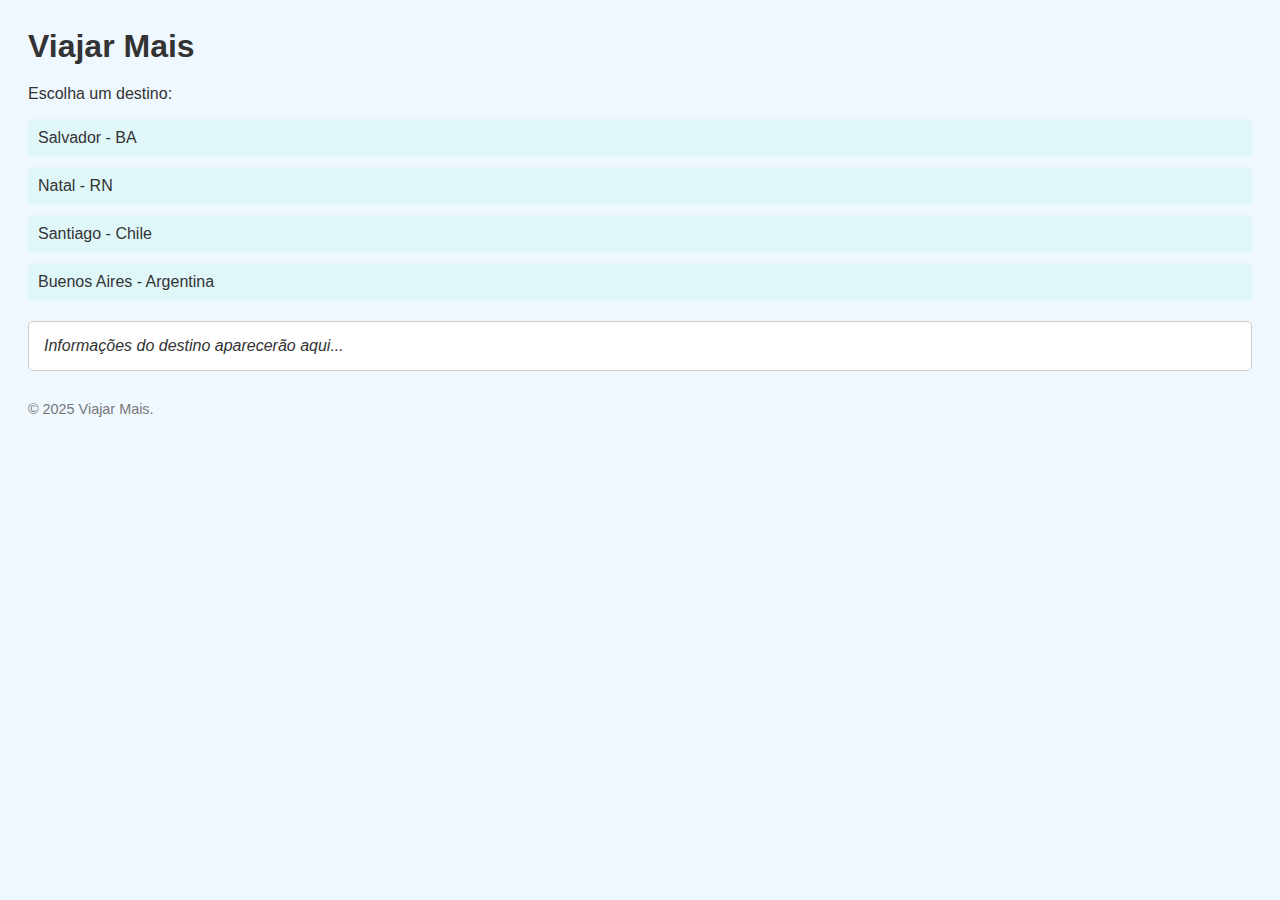
<file: prof-barbara/index.html>
<!DOCTYPE html>
<html lang="pt-BR">
<head>
  <meta charset="UTF-8" />
  <meta name="viewport" content="width=device-width, initial-scale=1.0" />
  <title>Viajar Mais</title>
  <link rel="stylesheet" href="style.css" />
</head>
<body>
  <header>Viajar Mais</header>

  <p>Escolha um destino:</p>
  <ul>
    <li onclick="buscarInfo('Salvador - BA')">Salvador - BA</li>
    <li onclick="buscarInfo('Natal - RN')">Natal - RN</li>
    <li onclick="buscarInfo('Santiago - Chile')">Santiago - Chile</li>
    <li onclick="buscarInfo('Buenos Aires - Argentina')">Buenos Aires - Argentina</li>
  </ul>

  <div id="info">Informações do destino aparecerão aqui...</div>

  <footer>© 2025 Viajar Mais.</footer>

  <script src="script.js"></script>
</body>
</html>
</file>
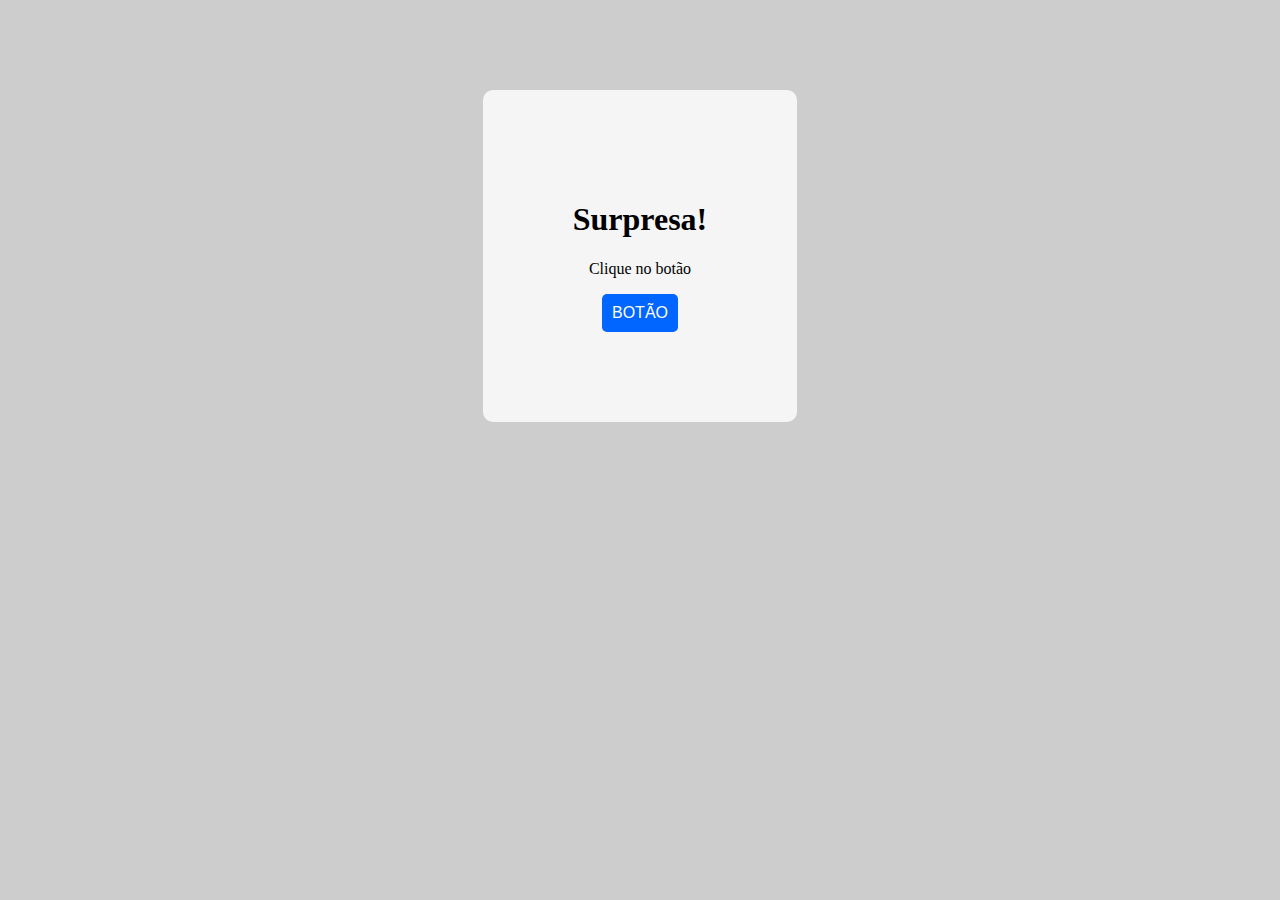
<file: prof-barbara/aula02/index.html>
<!DOCTYPE html>
<html lang="pt-br">
<head>
    <meta charset="UTF-8">
    <meta name="viewport" content="width=device-width, initial-scale=1.0">
    <title>URSAL</title>
    <link rel="stylesheet" href="style.css">
    <script src= "script.js"></script>
</head>
<body>
    <div class="container">
        <h1>Surpresa!</h1>
            <p id="mensagem">Clique no botão</p>
            <button onclick="mudarmensagem()">BOTÃO</button>
    </div>
</body>
</html>
</file>
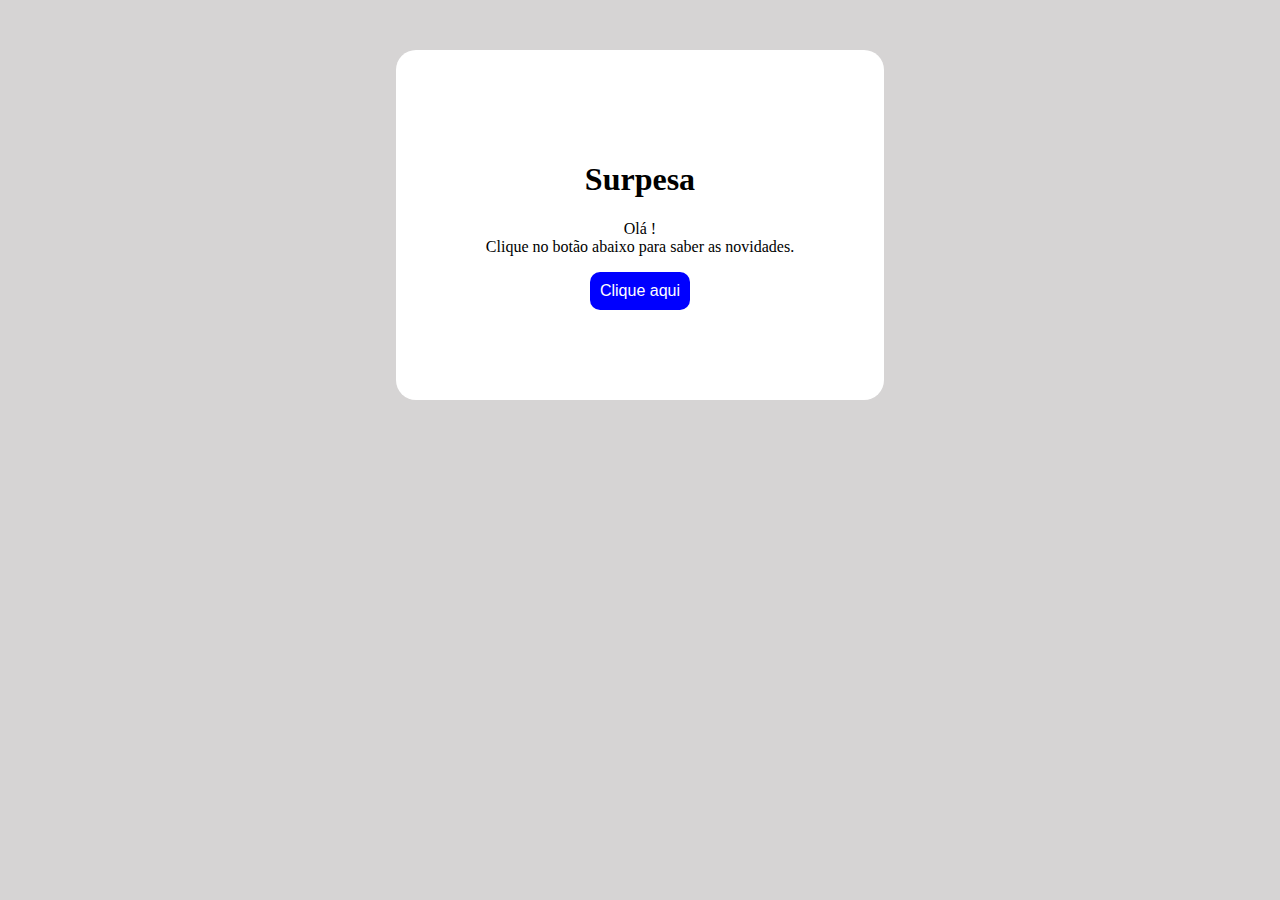
<file: prof-barbara/aula2/index.html>
<!DOCTYPE html>
<html lang="pt-br">

<head>
    <meta charset="UTF-8">
    <meta name="viewport" content="width=device-width, initial-scale=1.0">
    <title>Título do Navegador</title>
    <link rel="stylesheet" href="style.css">
    <script src="script.js"></script>
</head>

<body>
    <div class="container">
        <h1 id="titulo">Surpesa</h1>
        <p id="mensagem">Olá !<br>Clique no botão abaixo para saber as novidades.</p>
        <button id="botao" onclick="mudarMensagem()">Clique aqui</button>
    </div>
</body>
</html>
</file>
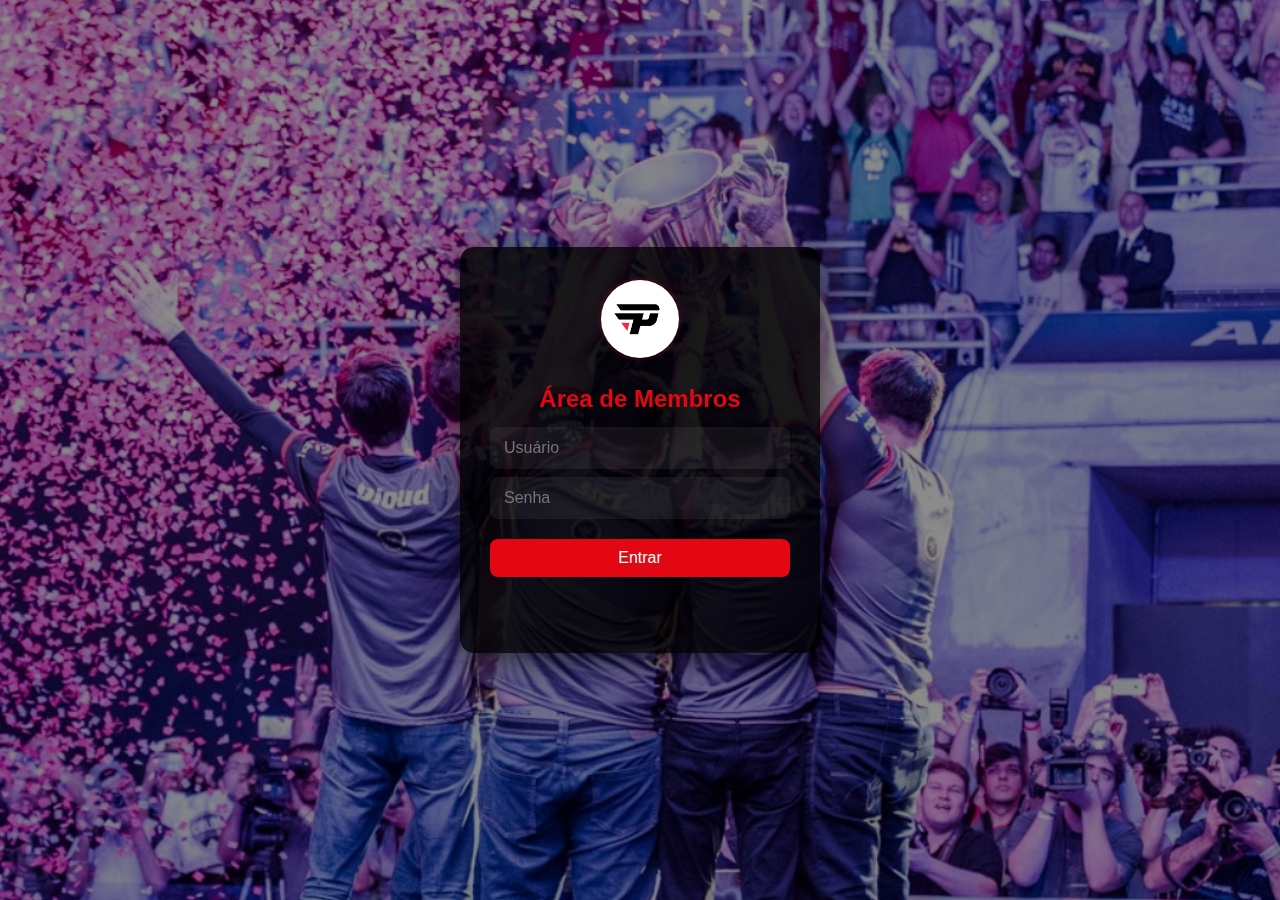
<file: prof-barbara/aula6/index.html>
<!DOCTYPE html>
<html lang="pt-BR">
<head>
  <meta charset="UTF-8" />
  <meta name="viewport" content="width=device-width,initial-scale=1" />
  <title>Login - paiN Gaming</title>

  <!-- Eu ligo o arquivo de estilos -->
  <link rel="stylesheet" href="style.css" />
</head>
<body>
  <!-- Eu deixo um overlay escuro por cima do background -->
  <div class="overlay"></div>

  <!-- Eu criei o container do login -->
  <main class="login-wrapper" role="main">
    <section class="login-container" aria-labelledby="titulo-login">
      <!-- Eu exibo o logo da paiN -->
      <img src="logo.png" alt="paiN Gaming Logo" class="logo" />

      <!-- Eu uso um título claro para a área de membros -->
      <h1 id="titulo-login">Área de Membros</h1>

      <!-- Eu deixo campos de entrada -->
      <input type="text" id="login" placeholder="Usuário" aria-label="Usuário" />
      <input type="password" id="senha" placeholder="Senha" aria-label="Senha" />

      <!-- Eu chamo a função entrar() -->
      <button type="button" onclick="entrar()">Entrar</button>

      <!-- Eu uso este elemento para mensagens -->
      <p id="mensagem" aria-live="polite"></p>
    </section>
  </main>

  <!-- Eu carrego o script -->
  <script src="script.js" defer></script>
</body>
</html>
</file>
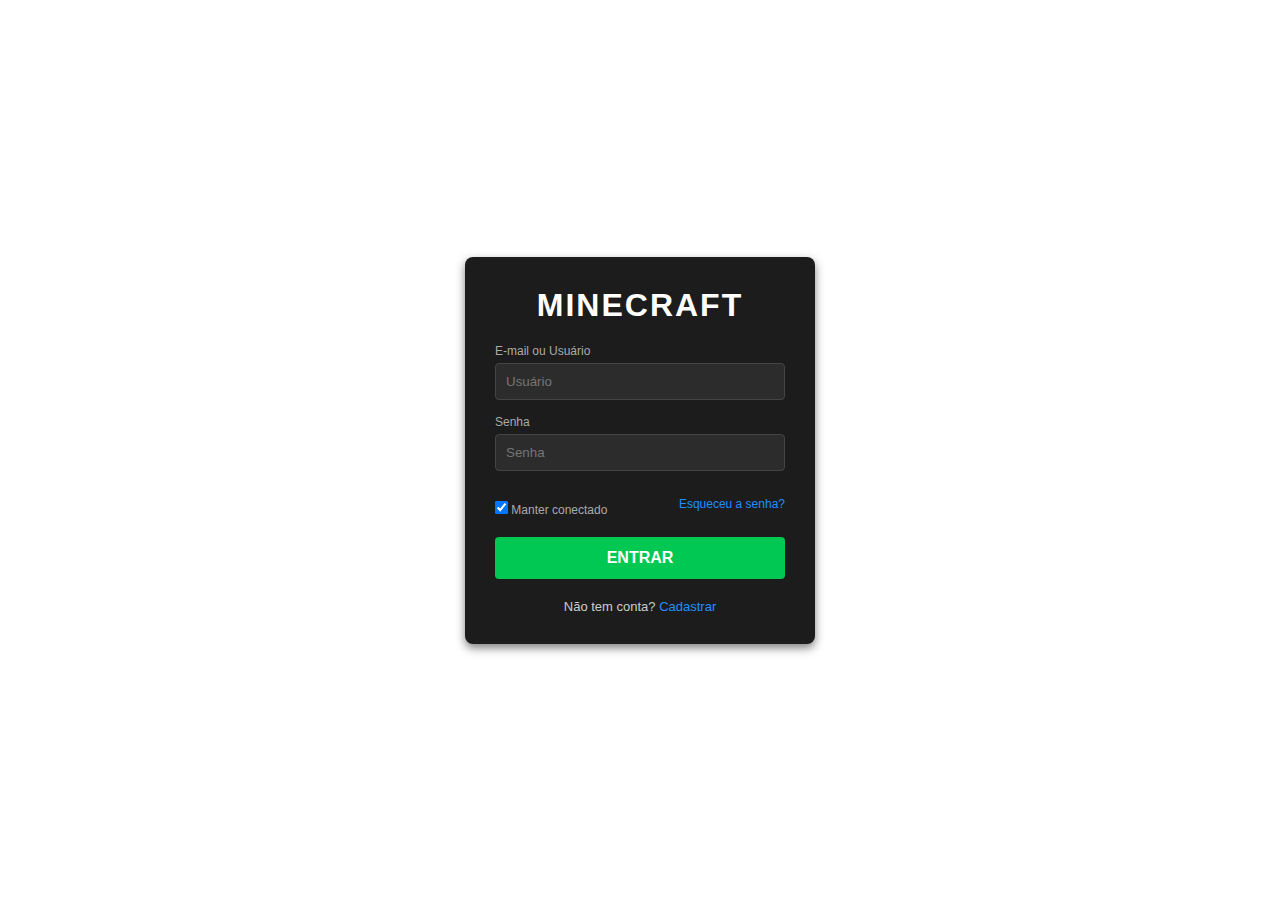
<file: projetos/tela-login-minecraft/index.html>
<!DOCTYPE html>
<html lang="en">
<head>
  <meta charset="UTF-8">
  <title>Minecraft Login Clone</title>
  <link rel="stylesheet" href="style.css">
</head>
<body>
  <div class="login-container">
    <h1 class="logo">MINECRAFT</h1>

    <form>
      <label for="username">E-mail ou Usuário</label>
      <input type="text" id="username" placeholder="Usuário">

      <label for="password">Senha</label>
      <input type="password" id="password" placeholder="Senha">

      <div class="options">
        <label><input type="checkbox" checked> Manter conectado</label>
        <a href="#">Esqueceu a senha?</a>
      </div>

      <button type="submit" class="login-btn">ENTRAR</button>

      <p class="signup">Não tem conta? <a href="#">Cadastrar</a></p>
    </form>
  </div>
</body>
</html>
</file>
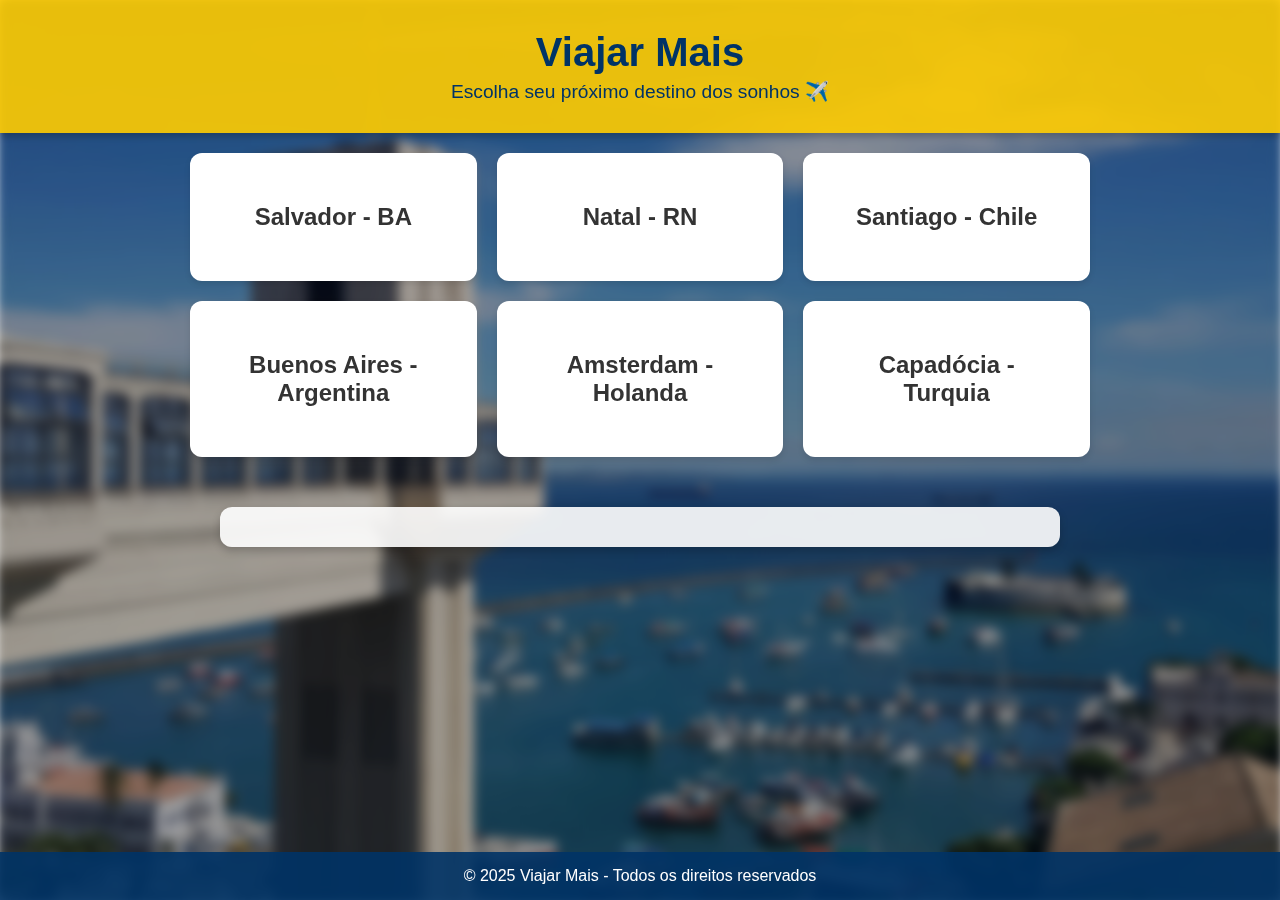
<file: projetos/viajar-mais/index.html>
<!DOCTYPE html>
<html lang="pt-BR">
<head>
  <meta charset="UTF-8">
  <meta name="viewport" content="width=device-width, initial-scale=1.0">
  <title>Viajar Mais</title>
  <!-- Aqui eu linko o CSS externo -->
  <link rel="stylesheet" href="style.css">
</head>
<body>
  <!-- Cabeçalho do site -->
  <header>
    <h1>Viajar Mais</h1>
    <p>Escolha seu próximo destino dos sonhos ✈️</p>
  </header>
  
  <!-- Conteúdo principal -->
  <main>
    <!-- Seção de cartões de destinos -->
    <section class="destinos">
      <div class="card" onclick="carregarDestino('salvador')">
        <h2>Salvador - BA</h2>
      </div>
      <div class="card" onclick="carregarDestino('natal')">
        <h2>Natal - RN</h2>
      </div>
      <div class="card" onclick="carregarDestino('santiago')">
        <h2>Santiago - Chile</h2>
      </div>
      <div class="card" onclick="carregarDestino('buenosaires')">
        <h2>Buenos Aires - Argentina</h2>
      </div>
      <div class="card" onclick="carregarDestino('amsterdam')">
        <h2>Amsterdam - Holanda</h2>
      </div>
      <div class="card" onclick="carregarDestino('capadocia')">
        <h2>Capadócia - Turquia</h2>
      </div>
    </section>

    <!-- Seção para exibir descrição e imagem do destino -->
    <section id="resultado"></section>
  </main>

  <!-- Rodapé -->
  <footer>© 2025 Viajar Mais - Todos os direitos reservados</footer>

  <!-- Aqui eu linko o JS externo -->
  <script src="script.js"></script>
</body>
</html>
</file>
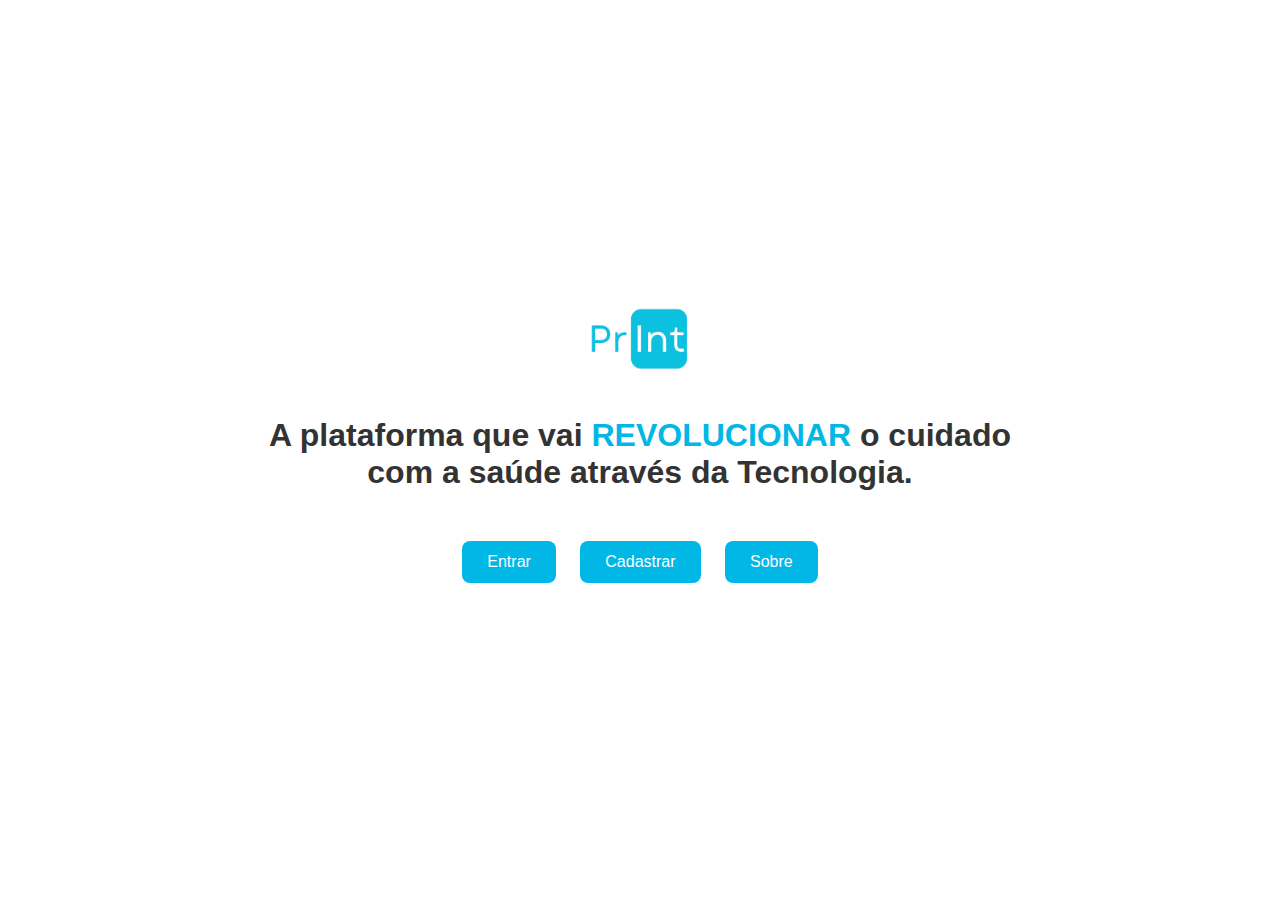
<file: prof-barbara/aula-04/PrInt/index.html>
<!DOCTYPE html>
<html lang="pt-BR">

<head>
    <meta charset="UTF-8">
    <title>PrInt - Início</title>
    <link rel="stylesheet" href="style.css">
</head>

<body>
    <div class="container">
        <!-- Logo -->
        <img src="img/logo.png" alt="Logo PrInt" class="logo">

        <!-- Frase -->
        <h1>
            A plataforma que vai <strong>REVOLUCIONAR</strong> o cuidado com a saúde através da Tecnologia.
        </h1>

        <!-- Botões -->
        <div class="botoes">
            <button onclick="abrirLogin()">Entrar</button>
            <button onclick="abrirCadastro()">Cadastrar</button>
            <button onclick="irParaSobre()">Sobre</button>
        </div>
    </div>

    <!-- Modal de Login -->
    <div id="modalLogin" class="modal">
        <div class="modal-content">
            <span class="fechar" onclick="fecharModal('modalLogin')">&times;</span>
            <h2>Login</h2>
            <input type="text" id="loginUsuario" placeholder="Usuário"><br>
            <input type="password" id="loginSenha" placeholder="Senha"><br>
            <button onclick="fazerLogin()">Entrar</button>
        </div>
    </div>

    <!-- Modal de Cadastro -->
    <div id="modalCadastro" class="modal">
        <div class="modal-content">
            <span class="fechar" onclick="fecharModal('modalCadastro')">&times;</span>
            <h2>Cadastrar</h2>
            <input type="email" id="cadastroEmail" placeholder="E-mail"><br>
            <input type="text" id="cadastroUsuario" placeholder="Usuário"><br>
            <input type="password" id="cadastroSenha" placeholder="Senha"><br>
            <button onclick="fazerCadastro()">Cadastrar</button>
        </div>
    </div>

    <script src="script.js"></script>
</body>

</html>
</file>
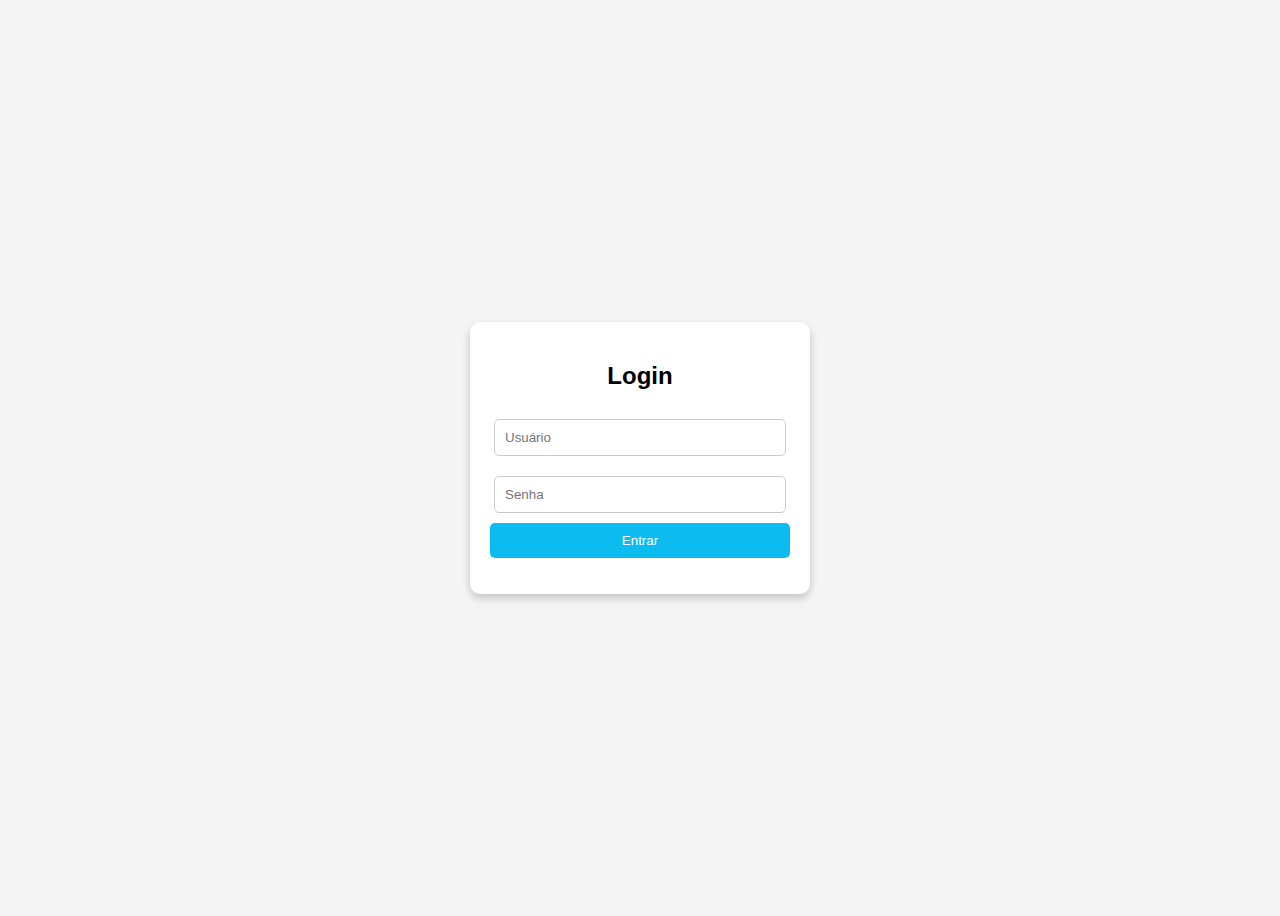
<file: prof-barbara/aula-04/trabalho-1/index.html>
<!DOCTYPE html>
<html lang="pt-BR">

<head>
    <meta charset="UTF-8">
    <title>Tela de Login</title>
    <link rel="stylesheet" href="style.css">
</head>

<body>
    <div class="login-container">
        <h2>Login</h2>
        <input type="text" id="usuario" placeholder="Usuário">
        <input type="password" id="senha" placeholder="Senha">
        <button onclick="fazerLogin()">Entrar</button>
        <p id="mensagem"></p>
    </div>

    <script src="script.js"></script>
</body>

</html>
</file>
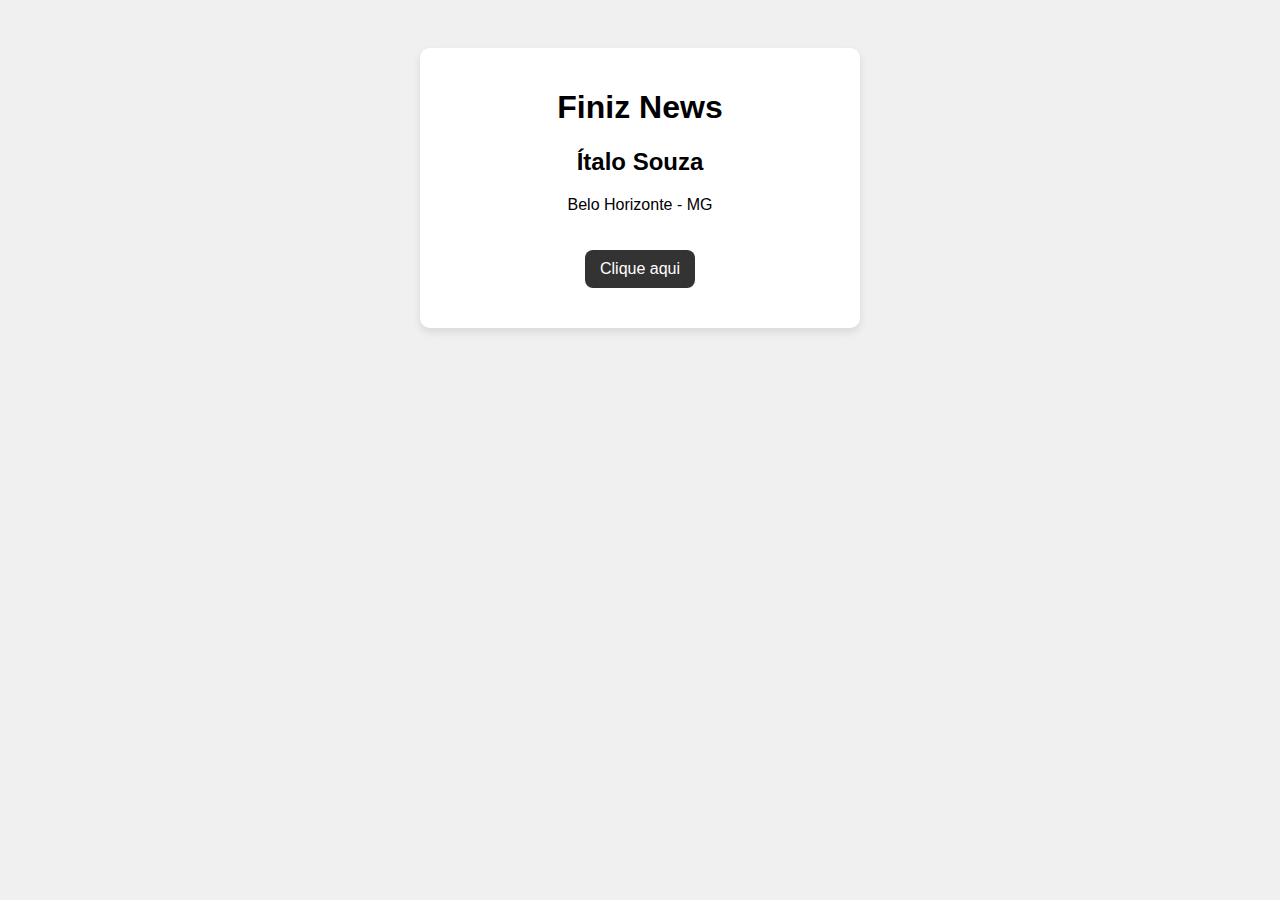
<file: prof-barbara/aula1/atividade proposta/index.html>
<!DOCTYPE html>
<html lang="pt-br">
<head>
  <meta charset="UTF-8">
  <title>Meu Primeiro Site</title>
  <link rel="stylesheet" href="style.css">
</head>
<body>
  <div>
    <h1>Finiz News</h1>
    <h2>Ítalo Souza</h2>
    <p>Belo Horizonte - MG</p>

    <button onclick="mostrarMensagem()">Clique aqui</button>
    <p id="mensagem"></p>
  </div>

  <script src="script.js"></script>
</body>
</html>
</file>
<file: prof-barbara/style.css>
body {
  font-family: Arial, sans-serif;
  background-color: #f0f8ff;
  color: #333;
  padding: 20px;
}

header {
  font-size: 2em;
  font-weight: bold;
  margin-bottom: 20px;
}

ul {
  list-style-type: none;
  padding: 0;
}

li {
  padding: 10px;
  background-color: #e0f7fa;
  margin-bottom: 10px;
  cursor: pointer;
  border-radius: 5px;
  transition: background-color 0.3s;
}

li:hover {
  background-color: #b2ebf2;
}

footer {
  margin-top: 30px;
  font-size: 0.9em;
  color: #777;
}

#info {
  margin-top: 20px;
  font-style: italic;
  background-color: #fff;
  padding: 15px;
  border: 1px solid #ccc;
  border-radius: 5px;
}
</file>
<file: prof-barbara/aula02/style.css>
body {
    margin: 90px;
    background-color: #cecdcd;
    display: flex;
    justify-content: center;
}

.container {
    text-align: center;
    background-color: whitesmoke;
    padding: 90px;
    border-radius: 10px;
}

button {
background-color: rgb(0, 102, 255);
color: white;
border: none;
padding: 10px;
border-radius: 5px;
font-size: 16px;
cursor: pointer;
}
</file>
<file: prof-barbara/aula2/style.css>
body {
    margin: 50px;
    background-color: rgb(214, 212, 212);
    display: flex;
    justify-content: center;
}

.container {
    text-align: center;
    background-color: white;
    padding: 90px;
    border-radius: 20px;
}

button {
    background-color: blue;
    color: white;
    border: none;
    padding: 10px;
    border-radius: 10px;
    font-size: 16px;
    cursor: pointer;
}
</file>
<file: projetos/viajar-mais/style.css>
/* Eu deixo o body flex para empurrar o rodapé pro fim */
body {
  font-family: 'Segoe UI', Tahoma, Geneva, Verdana, sans-serif;
  margin: 0;
  padding: 0;
  text-align: center;
  color: #333;
  min-height: 100vh;
  display: flex;
  flex-direction: column;
  position: relative;
  overflow-x: hidden;
}

/* Fundo com blur, agora usando pseudo-elemento para não bloquear rolagem */
body::before {
  content: "";
  position: fixed;
  top: 0;
  left: 0;
  width: 100%;
  height: 100%;
  background: url('img/salvador.jpg') no-repeat center center/cover;
  filter: blur(6px) brightness(0.7);
  z-index: -1; /* fico atrás do conteúdo */
  transition: opacity 1.5s ease-in-out;
  opacity: 1;
}

/* Cabeçalho */
header {
  background: rgba(255, 204, 0, 0.9);
  color: #003366;
  padding: 30px;
  box-shadow: 0 4px 6px rgba(0,0,0,0.2);
  position: relative;
  z-index: 1;
}

header h1 {
  margin: 0;
  font-size: 2.5rem;
}

header p {
  margin: 5px 0 0;
  font-size: 1.2rem;
}

/* Main ocupa o restante do espaço */
main {
  flex: 1;
  position: relative;
  z-index: 1; /* garante que o conteúdo fique acima do background */
}

/* Grid de cartões de destinos */
.destinos {
  display: grid;
  grid-template-columns: repeat(auto-fit, minmax(220px, 1fr));
  gap: 20px;
  padding: 20px;
  max-width: 900px;
  margin: auto;
}

/* Cartões */
.card {
  background: white;
  padding: 30px;
  border-radius: 12px;
  cursor: pointer;
  transition: transform 0.3s, box-shadow 0.3s;
  box-shadow: 0 3px 6px rgba(0,0,0,0.1);
}

.card:hover {
  transform: scale(1.05);
  box-shadow: 0 6px 12px rgba(0,0,0,0.15);
}

/* Seção de descrição do destino */
#resultado {
  margin: 30px auto;
  padding: 20px;
  max-width: 800px;
  text-align: left;
  background: rgba(255,255,255,0.9);
  border-radius: 12px;
  box-shadow: 0 4px 8px rgba(0,0,0,0.2);
}

/* Imagem do destino */
#resultado img {
  width: 100%;
  border-radius: 12px;
  margin-top: 15px;
}

/* Rodapé */
footer {
  padding: 15px;
  background: rgba(0,51,102,0.9);
  color: white;
  position: relative;
  z-index: 1;
}
</file>
<file: prof-barbara/aula-04/PrInt/style.css>
body {
    margin: 0;
    padding: 0;
    font-family: Arial, sans-serif;
    background-color: white;
    display: flex;
    justify-content: center;
    align-items: center;
    height: 100vh;
}

.container {
    text-align: center;
    max-width: 800px;
    padding: 20px;
}

.logo {
    width: 100px;
    /* ajuste o tamanho do logo aqui */
    height: auto;
    margin-bottom: 20px;
}

h1 {
    font-size: 2rem;
    color: #333;
    margin-bottom: 40px;
}

h1 strong {
    color: #00b7e6;
}

.botoes button {
    margin: 10px;
    padding: 12px 25px;
    font-size: 1rem;
    border: none;
    border-radius: 8px;
    cursor: pointer;
    background-color: #00b7e6;
    color: white;
    transition: 0.3s;
}

.botoes button:hover {
    background-color: #008db3;
}


/* Estilo dos modais */

.modal {
    display: none;
    position: fixed;
    z-index: 10;
    left: 0;
    top: 0;
    width: 100%;
    height: 100%;
    background-color: rgba(0, 0, 0, 0.5);
}

.modal-content {
    background: white;
    margin: 15% auto;
    padding: 20px;
    border-radius: 10px;
    width: 300px;
    text-align: center;
    box-shadow: 0px 4px 8px rgba(0, 0, 0, 0.2);
}

.modal-content input {
    width: 90%;
    padding: 10px;
    margin: 8px 0;
    border: 1px solid #ccc;
    border-radius: 5px;
}

.modal-content button {
    background-color: #00b7e6;
    color: white;
    padding: 10px;
    border: none;
    border-radius: 5px;
    width: 100%;
    cursor: pointer;
    margin-top: 10px;
}

.modal-content button:hover {
    background-color: #008db3;
}

.fechar {
    float: right;
    font-size: 20px;
    cursor: pointer;
}
</file>
<file: prof-barbara/aula-04/trabalho-1/style.css>
body {
    font-family: Arial, sans-serif;
    background-color: #f4f4f4;
    display: flex;
    justify-content: center;
    align-items: center;
    height: 100vh;
}

.login-container {
    background: white;
    padding: 20px;
    border-radius: 10px;
    box-shadow: 0px 4px 8px rgba(0, 0, 0, 0.2);
    width: 300px;
    text-align: center;
}

input {
    width: 90%;
    padding: 10px;
    margin: 10px 0;
    border: 1px solid #ccc;
    border-radius: 5px;
}

button {
    background-color: #0cbcf0;
    color: white;
    padding: 10px;
    border: none;
    border-radius: 5px;
    width: 100%;
    cursor: pointer;
}

button:hover {
    background-color: #96e2ee;
}

#mensagem {
    margin-top: 15px;
    font-weight: bold;
}
</file>
<file: prof-barbara/aula1/atividade proposta/style.css>
body {
  background-color: #f0f0f0;
  font-family: Arial, sans-serif;
  text-align: center;
  padding: 40px;
}

div {
  background: #fff;
  padding: 20px;
  border-radius: 10px;
  box-shadow: 0 4px 8px rgba(0,0,0,0.1);
  max-width: 400px;
  margin: auto;
}

button {
  margin-top: 20px;
  padding: 10px 15px;
  font-size: 16px;
  border: none;
  border-radius: 8px;
  cursor: pointer;
  background-color: #333;
  color: #fff;
}

button:hover {
  background-color: #555;
}

#mensagem {
  margin-top: 20px;
  font-weight: bold;
  color: green;
}
</file>
<file: prof-barbara/aula6/style.css>
/* Eu defino reset simples */
* { box-sizing: border-box; }
html, body { height: 100%; margin: 0; }

/* Eu defino o background */
body {
  font-family: Arial, Helvetica, sans-serif;
  background: url('background.jpg') no-repeat center center fixed;
  background-size: cover;
  color: #fff;
}

/* Eu deixo um overlay escuro cobrindo a tela */
.overlay {
  position: fixed;
  inset: 0;
  background: rgba(0,0,0,0.45);
  z-index: 1;
}

/* Eu centro o formulário */
.login-wrapper {
  min-height: 100vh;
  display: flex;
  align-items: center;
  justify-content: center;
  position: relative;
  z-index: 2;
}

/* Eu estilizo o container */
.login-container {
  background: rgba(0, 0, 0, 0.82);
  padding: 30px;
  border-radius: 14px;
  width: min(360px, 92%);
  text-align: center;
  box-shadow: 0 8px 30px rgba(0,0,0,0.6);
}

/* Eu deixo o logo redondinho */
.logo {
  width: 84px;
  height: 84px;
  object-fit: cover;
  border-radius: 50%;
  margin-bottom: 14px;
  border: 3px solid rgba(227,6,19,0.12);
}

/* Eu dou destaque ao título */
h1 {
  font-size: 1.5rem;
  margin: 6px 0 14px;
  color: #e30613;
}

/* Eu estilizo os inputs */
input[type="text"],
input[type="password"] {
  display: block;
  width: 100%;
  padding: 12px 14px;
  margin: 8px 0;
  border-radius: 8px;
  border: none;
  outline: none;
  background: rgba(255,255,255,0.06);
  color: #fff;
  font-size: 1rem;
}

input:focus {
  box-shadow: 0 0 0 3px rgba(227,6,19,0.12);
}

/* Eu estilizo o botão */
button {
  margin-top: 12px;
  padding: 10px 18px;
  border: none;
  border-radius: 8px;
  background-color: #e30613;
  color: white;
  font-size: 1rem;
  cursor: pointer;
  transition: transform .12s ease, background-color .12s ease;
  width: 100%;
}

button:hover {
  transform: translateY(-2px);
  background-color: #b1040f;
}

/* Eu estilizo as mensagens */
#mensagem {
  margin-top: 12px;
  font-size: 0.95rem;
  color: #ffdede;
  min-height: 1.2em;
}

#mensagem.sucesso { color: #b5ffd6; }
#mensagem.erro { color: #ffdede; }
</file>
<file: projetos/tela-login-minecraft/style.css>
/* Preset básico */
* {
  margin: 0;
  padding: 0;
  box-sizing: border-box;
}

body {
  font-family: Arial, sans-serif;
  height: 100vh;
  display: flex;
  justify-content: center;
  align-items: center;

  /* Background da tela do Minecraft */
  background: url("https://wallpapercave.com/wp/wp10471337.png") no-repeat center center/cover;
}

/* Card central de login */
.login-container {
  background: #1c1c1c;
  padding: 30px;
  border-radius: 8px;
  width: 350px;
  box-shadow: 0 4px 10px rgba(0,0,0,0.5);
  text-align: center;
  color: #fff;
}

/* Logo estilo Minecraft */
.logo {
  font-family: 'Minecraftia', sans-serif; /* se quiser, dá pra baixar a fonte Minecraftia */
  font-size: 32px;
  margin-bottom: 20px;
  color: #fff;
  letter-spacing: 2px;
}

/* Labels e inputs */
label {
  font-size: 12px;
  color: #aaa;
  display: block;
  text-align: left;
  margin-top: 15px;
  margin-bottom: 5px;
}

input[type="text"],
input[type="password"] {
  width: 100%;
  padding: 10px;
  background: #2c2c2c;
  border: 1px solid #444;
  border-radius: 4px;
  color: #fff;
}

/* Opções (checkbox + link) */
.options {
  display: flex;
  justify-content: space-between;
  align-items: center;
  margin: 15px 0;
  font-size: 12px;
}

.options a {
  color: #1e90ff;
  text-decoration: none;
}

/* Botão login */
.login-btn {
  width: 100%;
  padding: 12px;
  background: #00c853;
  color: #fff;
  border: none;
  border-radius: 4px;
  font-size: 16px;
  font-weight: bold;
  cursor: pointer;
  transition: 0.3s;
}

.login-btn:hover {
  background: #00e676;
}

/* Texto de signup */
.signup {
  margin-top: 20px;
  font-size: 13px;
  color: #ccc;
}

.signup a {
  color: #1e90ff;
  text-decoration: none;
}
</file>
